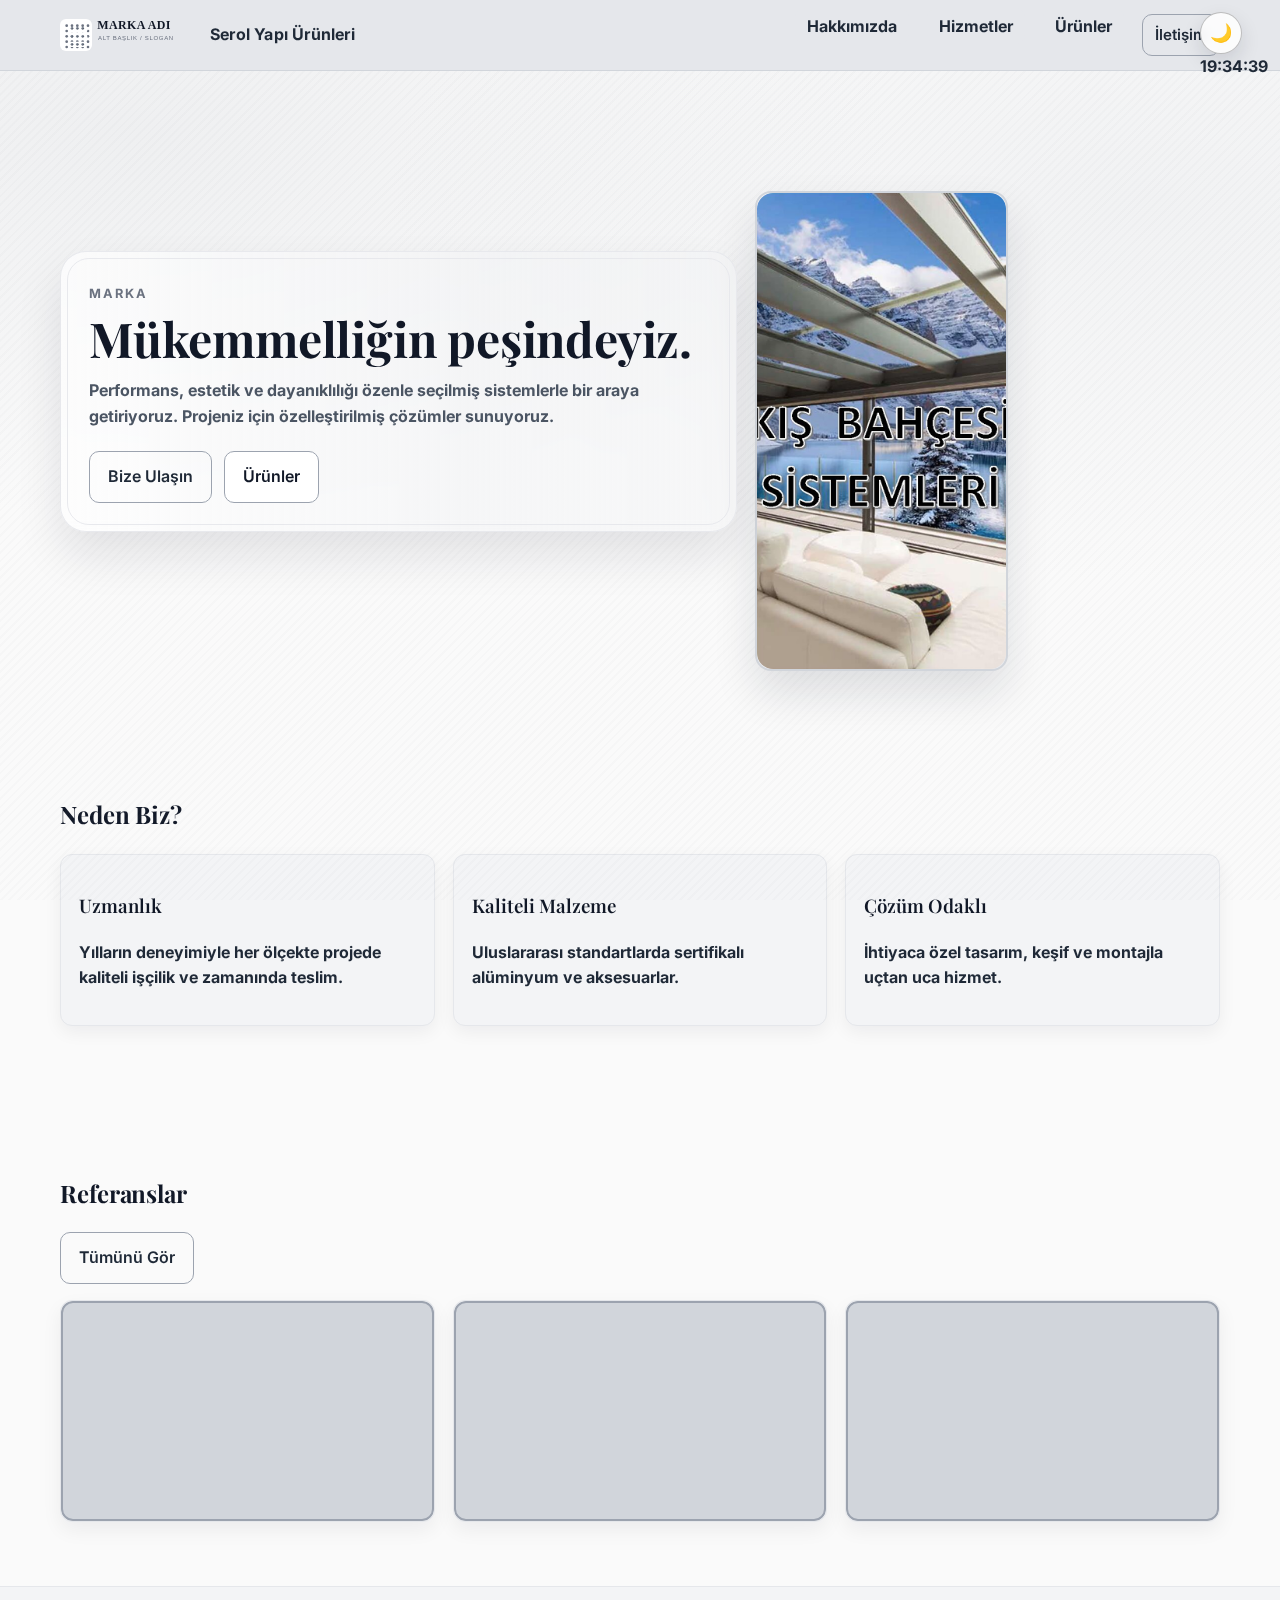
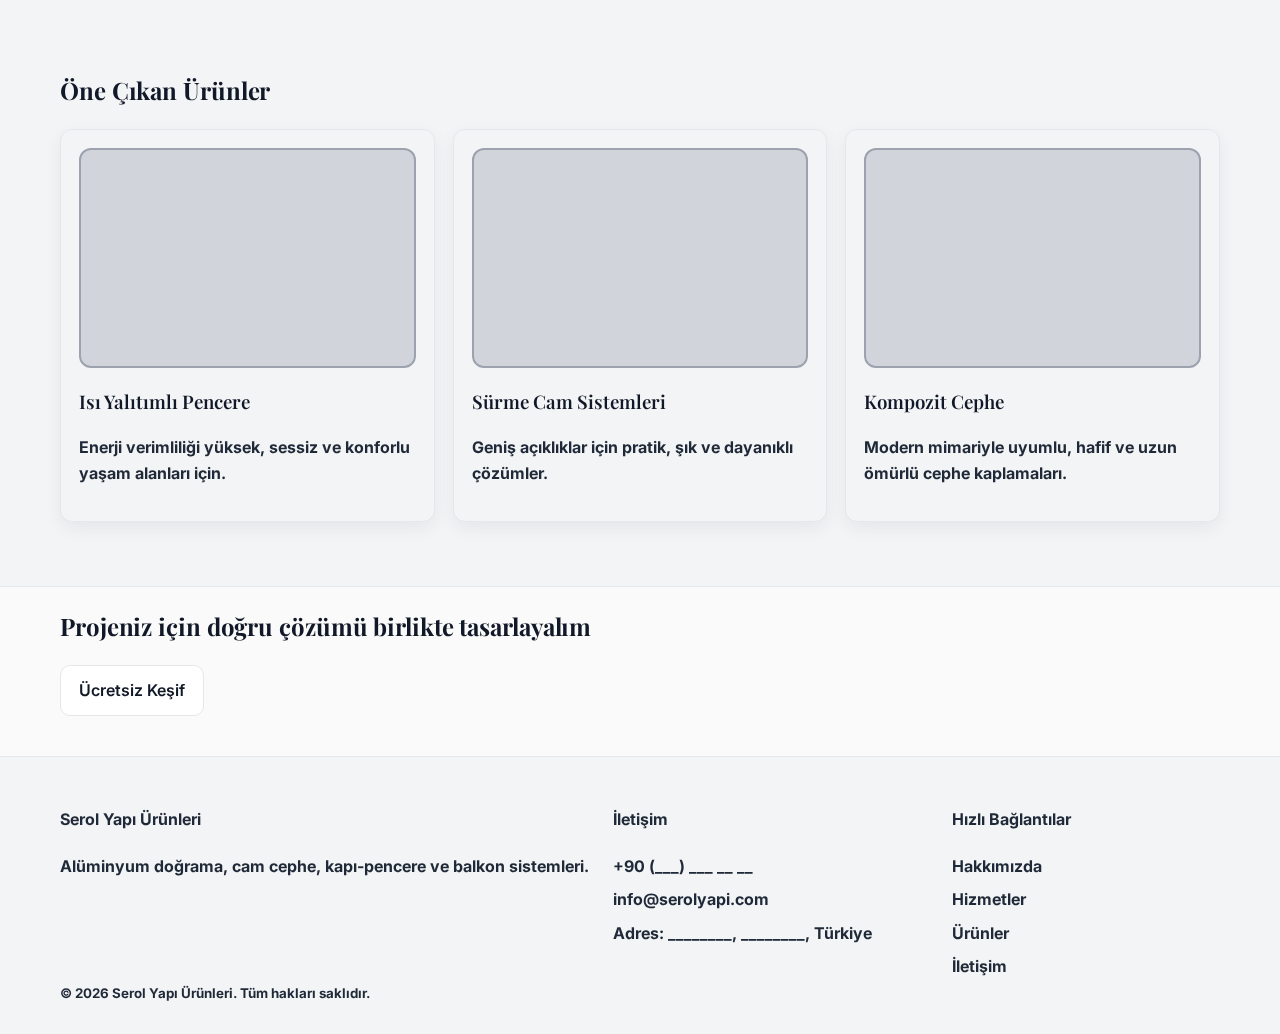
<file: index.html>
<!doctype html>
<html lang="tr">
<head>
  <meta charset="utf-8" />
  <meta name="viewport" content="width=device-width, initial-scale=1" />
  <title>Serol Yapı Ürünleri | Alüminyum Doğrama ve Cephe Sistemleri</title>
  <meta name="description" content="Serol Yapı Ürünleri: Alüminyum doğrama, cam cephe, balkon ve kapı-pencere sistemlerinde profesyonel çözüm ortağınız." />
  <meta name="theme-color" content="#ffffff" />
  <meta property="og:title" content="Serol Yapı Ürünleri" />
  <meta property="og:description" content="Alüminyum doğrama ve cephe sistemlerinde profesyonel çözümler" />
  <meta property="og:type" content="website" />
  <meta property="og:url" content="/" />
  <link rel="icon" href="/favicon.svg" type="image/svg+xml" />
  <link rel="preconnect" href="https://fonts.googleapis.com">
  <link rel="preconnect" href="https://fonts.gstatic.com" crossorigin>
  <link href="https://fonts.googleapis.com/css2?family=Inter:wght@300;400;600;700&family=Playfair+Display:wght@600;700&display=swap" rel="stylesheet">
  <link rel="stylesheet" href="style.css" />
</head>
<body>
  <header class="site-header">
    <div class="container">
      <a href="/" class="logo" aria-label="Serol Yapı Ürünleri Ana Sayfa">
        <img src="/assets/img/logo.svg" alt="Serol Yapı Ürünleri Logosu" width="140" />
        <span>Serol Yapı Ürünleri</span>
      </a>
      <button class="nav-toggle" aria-label="Menüyü Aç/Kapat" aria-expanded="false">☰</button>
      <nav class="main-nav" aria-label="Ana menü">
        <ul>
          <li><a href="hakkimizda.html">Hakkımızda</a></li>
          <li><a href="hizmetler.html">Hizmetler</a></li>
          <li><a href="urunler.html">Ürünler</a></li>
          <li><a href="iletisim.html" class="btn btn-small">İletişim</a></li>
        </ul>
      </nav>
    </div>
  </header>

  <main>
    <section class="hero">
      <div class="container">
        <div class="hero-content">
          <div class="hero-card">
            <span class="eyebrow">MARKA</span>
            <h1>Mükemmelliğin peşindeyiz.</h1>
            <p>Performans, estetik ve dayanıklılığı özenle seçilmiş sistemlerle bir araya getiriyoruz. Projeniz için özelleştirilmiş çözümler sunuyoruz.</p>
            <div class="actions">
              <a class="btn btn-outline" href="/iletisim.html">Bize Ulaşın</a>
              <a class="btn" href="/urunler.html">Ürünler</a>
            </div>
          </div>
        </div>
        <div class="hero-image" aria-hidden="true"></div>
      </div>
    </section>

    <section class="features section">
      <div class="container">
        <h2>Neden Biz?</h2>
        <div class="grid three">
          <article class="card">
            <h3>Uzmanlık</h3>
            <p>Yılların deneyimiyle her ölçekte projede kaliteli işçilik ve zamanında teslim.</p>
          </article>
          <article class="card">
            <h3>Kaliteli Malzeme</h3>
            <p>Uluslararası standartlarda sertifikalı alüminyum ve aksesuarlar.</p>
          </article>
          <article class="card">
            <h3>Çözüm Odaklı</h3>
            <p>İhtiyaca özel tasarım, keşif ve montajla uçtan uca hizmet.</p>
          </article>
        </div>
      </div>
    </section>

    <section class="refs section">
      <div class="container">
        <h2>Referanslar</h2>
        <a class="btn btn-outline" href="#">Tümünü Gör</a>
        <div class="grid">
          <article class="ref-card">
            <div class="ref-media" role="img" aria-label="Referans görseli 1"></div>
          </article>
          <article class="ref-card">
            <div class="ref-media two" role="img" aria-label="Referans görseli 2"></div>
          </article>
          <article class="ref-card">
            <div class="ref-media three" role="img" aria-label="Referans görseli 3"></div>
          </article>
        </div>
      </div>
    </section>

    <section class="products section alt">
      <div class="container">
        <h2>Öne Çıkan Ürünler</h2>
        <div class="grid three">
          <article class="product">
            <div class="product-media" role="img" aria-label="Isı yalıtımlı pencere sistemi görseli"></div>
            <h3>Isı Yalıtımlı Pencere</h3>
            <p>Enerji verimliliği yüksek, sessiz ve konforlu yaşam alanları için.</p>
          </article>
          <article class="product">
            <div class="product-media" role="img" aria-label="Sürme cam balkon sistemi görseli"></div>
            <h3>Sürme Cam Sistemleri</h3>
            <p>Geniş açıklıklar için pratik, şık ve dayanıklı çözümler.</p>
          </article>
          <article class="product">
            <div class="product-media" role="img" aria-label="Kompozit cephe kaplama görseli"></div>
            <h3>Kompozit Cephe</h3>
            <p>Modern mimariyle uyumlu, hafif ve uzun ömürlü cephe kaplamaları.</p>
          </article>
        </div>
      </div>
    </section>

    <section class="cta">
      <div class="container">
        <h2>Projeniz için doğru çözümü birlikte tasarlayalım</h2>
        <a class="btn btn-light" href="/iletisim.html">Ücretsiz Keşif</a>
      </div>
    </section>
  </main>

  <footer class="site-footer">
    <div class="container footer-grid">
      <div>
        <h4>Serol Yapı Ürünleri</h4>
        <p>Alüminyum doğrama, cam cephe, kapı-pencere ve balkon sistemleri.</p>
      </div>
      <div>
        <h4>İletişim</h4>
        <ul class="contact-list">
          <li><a href="tel:+90" aria-label="Telefon">+90 (___) ___ __ __</a></li>
          <li><a href="mailto:info@serolyapi.com" aria-label="E-posta">info@serolyapi.com</a></li>
          <li><span aria-label="Adres">Adres: ________, ________, Türkiye</span></li>
        </ul>
      </div>
      <div>
        <h4>Hızlı Bağlantılar</h4>
        <ul class="footer-links">
          <li><a href="/hakkimizda.html">Hakkımızda</a></li>
          <li><a href="/hizmetler.html">Hizmetler</a></li>
          <li><a href="/urunler.html">Ürünler</a></li>
          <li><a href="/iletisim.html">İletişim</a></li>
        </ul>
      </div>
    </div>
    <div class="container copyright">
      <small>© <span id="year"></span> Serol Yapı Ürünleri. Tüm hakları saklıdır.</small>
    </div>
  </footer>

  <script src="/assets/js/main.js" defer></script>
</body>
</html>
</file>
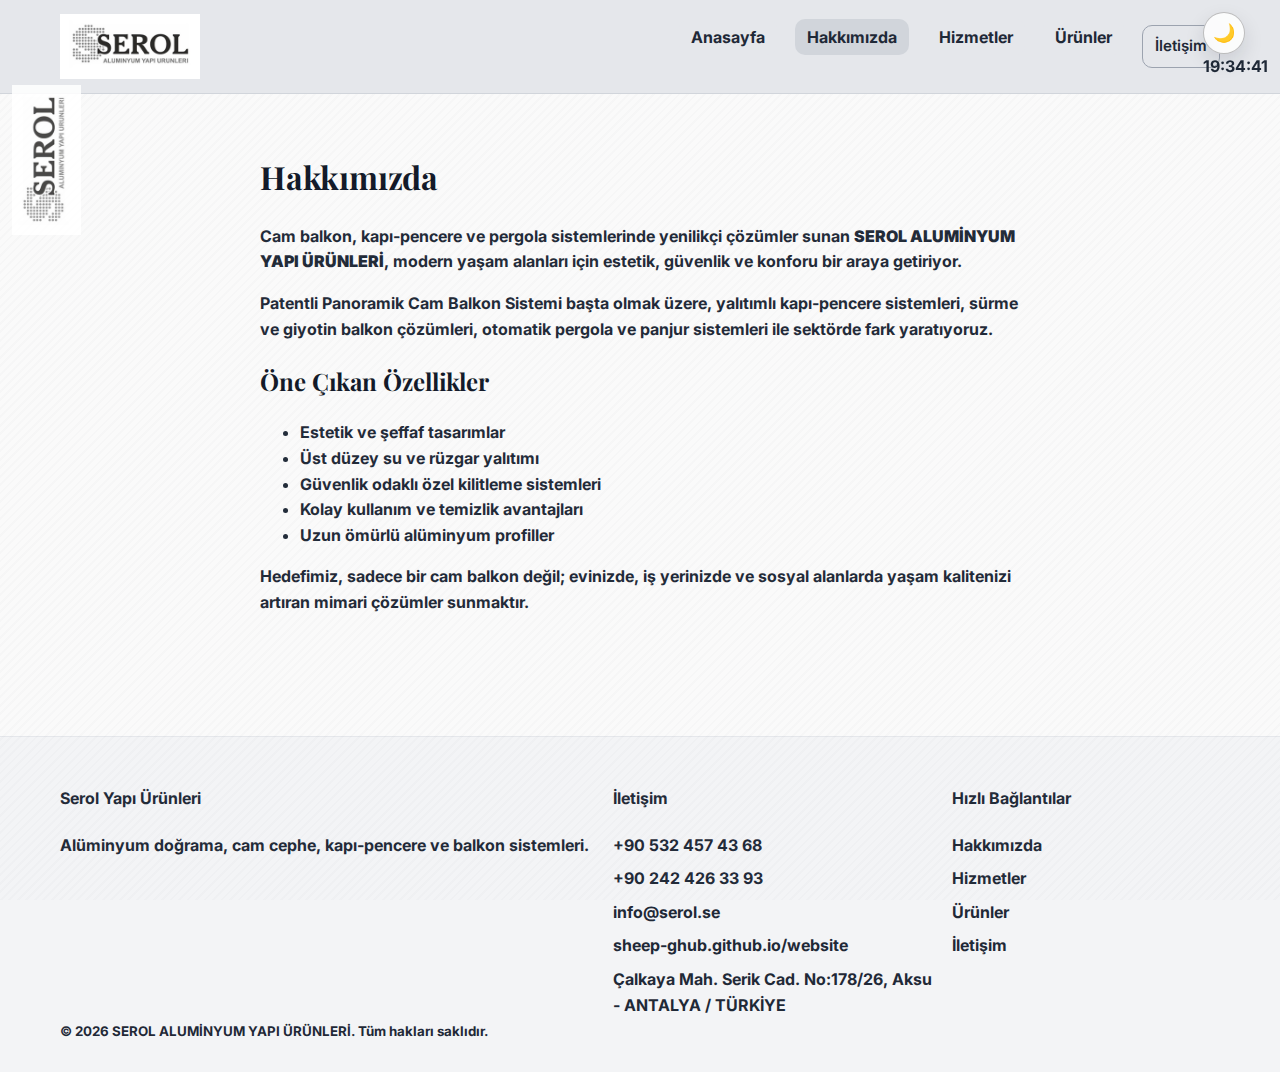
<file: hakkimizda/index.html>
<!doctype html>
<html lang="tr">
<head>
  <meta charset="utf-8" />
  <meta name="viewport" content="width=device-width, initial-scale=1" />
  <title>Hakkımızda | SEROL ALUMİNYUM YAPI ÜRÜNLERİ</title>
  <meta name="description" content="SEROL ALUMİNYUM YAPI ÜRÜNLERİ hakkında: cam balkon, kapı-pencere ve pergola sistemlerinde yenilikçi çözümler." />
  <meta name="theme-color" content="#ffffff" />
  <link rel="icon" href="../favicon.svg" type="image/svg+xml" />
  <link href="https://fonts.googleapis.com/css2?family=Inter:wght@300;400;600;700&family=Playfair+Display:wght@600;700&display=swap" rel="stylesheet">
  <link rel="stylesheet" href="../style.css" />
</head>
<body>
  <div class="side-logo" aria-hidden="true">
    <img src="../serollogo.PNG" alt="" />
  </div>
  <header class="site-header">
    <div class="container">
      <a href="../" class="logo"><img src="../serollogo.PNG" alt="SEROL ALUMİNYUM YAPI ÜRÜNLERİ Logosu" width="140" /></a>
      <button class="nav-toggle" aria-label="Menüyü Aç/Kapat" aria-expanded="false">☰</button>
      <nav class="main-nav" aria-label="Ana menü">
        <ul>
          <li><a href="../">Anasayfa</a></li>
          <li><a class="active" href="./">Hakkımızda</a></li>
          <li><a href="../hizmetler/">Hizmetler</a></li>
          <li><a href="../urunler/">Ürünler</a></li>
          <li><a href="../iletisim/" class="btn btn-small">İletişim</a></li>
        </ul>
      </nav>
    </div>
  </header>

  <main class="page">
    <section class="section">
      <div class="container narrow">
        <h1>Hakkımızda</h1>
        <p>Cam balkon, kapı-pencere ve pergola sistemlerinde yenilikçi çözümler sunan <strong>SEROL ALUMİNYUM YAPI ÜRÜNLERİ</strong>, modern yaşam alanları için estetik, güvenlik ve konforu bir araya getiriyor.</p>
        <p>Patentli Panoramik Cam Balkon Sistemi başta olmak üzere, yalıtımlı kapı-pencere sistemleri, sürme ve giyotin balkon çözümleri, otomatik pergola ve panjur sistemleri ile sektörde fark yaratıyoruz.</p>
        <h2>Öne Çıkan Özellikler</h2>
        <ul>
          <li>Estetik ve şeffaf tasarımlar</li>
          <li>Üst düzey su ve rüzgar yalıtımı</li>
          <li>Güvenlik odaklı özel kilitleme sistemleri</li>
          <li>Kolay kullanım ve temizlik avantajları</li>
          <li>Uzun ömürlü alüminyum profiller</li>
        </ul>
        <p>Hedefimiz, sadece bir cam balkon değil; evinizde, iş yerinizde ve sosyal alanlarda yaşam kalitenizi artıran mimari çözümler sunmaktır.</p>
      </div>
    </section>
  </main>

  <footer class="site-footer">
    <div class="container footer-grid">
      <div>
        <h4>Serol Yapı Ürünleri</h4>
        <p>Alüminyum doğrama, cam cephe, kapı-pencere ve balkon sistemleri.</p>
      </div>
      <div>
        <h4>İletişim</h4>
        <ul class="contact-list">
          <li><a href="tel:+905324574368" aria-label="Telefon 1">+90 532 457 43 68</a></li>
          <li><a href="tel:+902424263393" aria-label="Telefon 2">+90 242 426 33 93</a></li>
          <li><a href="mailto:info@serol.se" aria-label="E-posta">info@serol.se</a></li>
          <li><a href="https://sheep-ghub.github.io/website" target="_blank" rel="noopener">sheep-ghub.github.io/website</a></li>
          <li><a href="https://www.google.com/maps/search/?api=1&query=Çalkaya+Mah.+Serik+Cad.+No:178/26,+Aksu+ANTALYA+TÜRKİYE" target="_blank" rel="noopener noreferrer" aria-label="Adres">Çalkaya Mah. Serik Cad. No:178/26, Aksu - ANTALYA / TÜRKİYE</a></li>
        </ul>
      </div>
      <div>
        <h4>Hızlı Bağlantılar</h4>
        <ul class="footer-links">
          <li><a href="./">Hakkımızda</a></li>
          <li><a href="../hizmetler/">Hizmetler</a></li>
          <li><a href="../urunler/">Ürünler</a></li>
          <li><a href="../iletisim/">İletişim</a></li>
        </ul>
      </div>
    </div>
    <div class="container copyright">
      <small>© <span id="year"></span> SEROL ALUMİNYUM YAPI ÜRÜNLERİ. Tüm hakları saklıdır.</small>
    </div>
  </footer>

  <script src="../assets/js/main.js" defer></script>
</body>
</html>
</file>
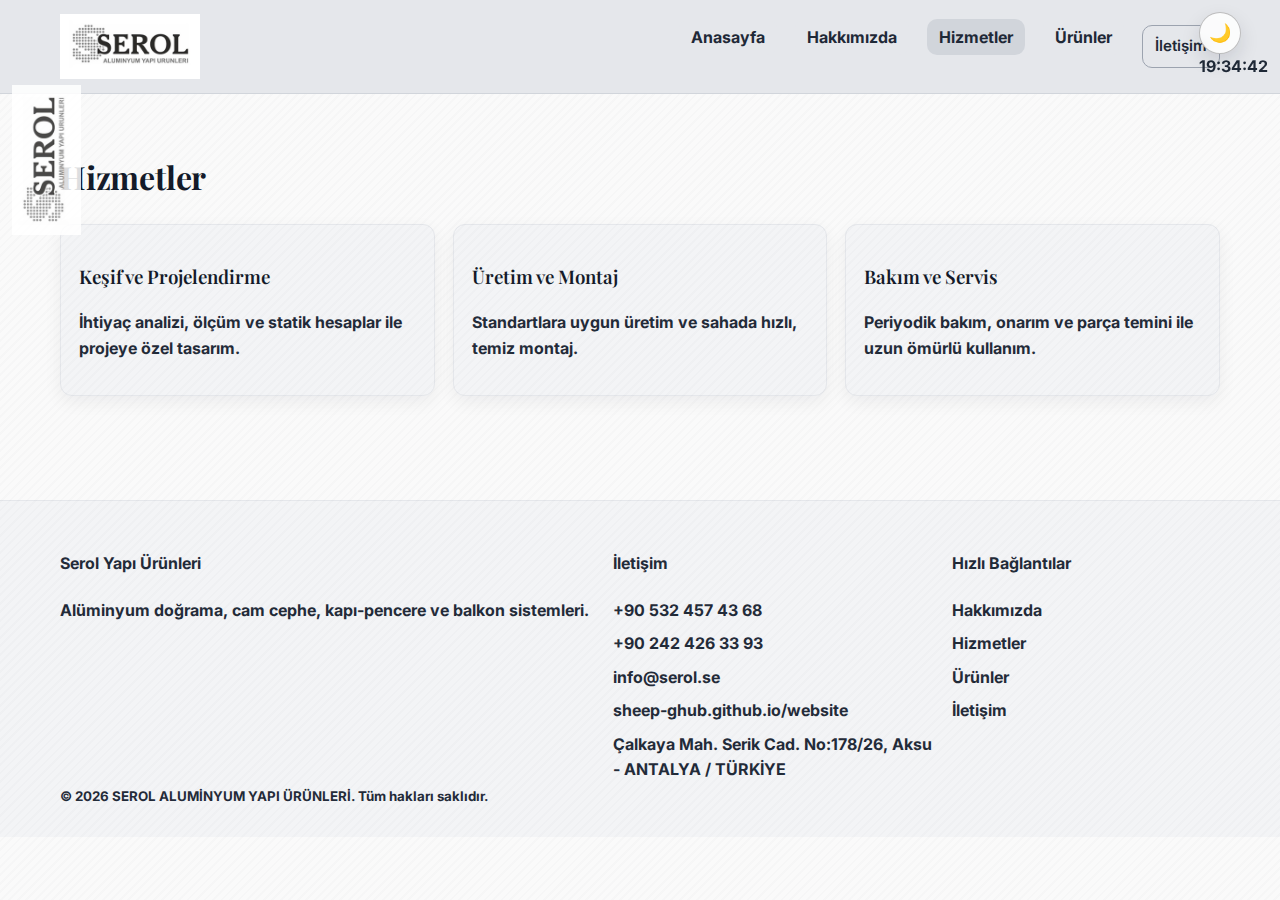
<file: hizmetler/index.html>
<!doctype html>
<html lang="tr">
<head>
  <meta charset="utf-8" />
  <meta name="viewport" content="width=device-width, initial-scale=1" />
  <title>Hizmetler | SEROL ALUMİNYUM YAPI ÜRÜNLERİ</title>
  <meta name="description" content="Montaj, keşif, bakım ve proje yönetimi dahil uçtan uca hizmetler." />
  <meta name="theme-color" content="#ffffff" />
  <link rel="icon" href="../favicon.svg" type="image/svg+xml" />
  <link href="https://fonts.googleapis.com/css2?family=Inter:wght@300;400;600;700&family=Playfair+Display:wght@600;700&display=swap" rel="stylesheet">
  <link rel="stylesheet" href="../style.css" />
</head>
<body>
  <div class="side-logo" aria-hidden="true">
    <img src="../serollogo.PNG" alt="" />
  </div>
  <header class="site-header">
    <div class="container">
      <a href="../" class="logo"><img src="../serollogo.PNG" alt="SEROL ALUMİNYUM YAPI ÜRÜNLERİ Logosu" width="140" /></a>
      <button class="nav-toggle" aria-label="Menüyü Aç/Kapat" aria-expanded="false">☰</button>
      <nav class="main-nav" aria-label="Ana menü">
        <ul>
          <li><a href="../">Anasayfa</a></li>
          <li><a href="../hakkimizda/">Hakkımızda</a></li>
          <li><a class="active" href="./">Hizmetler</a></li>
          <li><a href="../urunler/">Ürünler</a></li>
          <li><a href="../iletisim/" class="btn btn-small">İletişim</a></li>
        </ul>
      </nav>
    </div>
  </header>

  <main class="page">
    <section class="section">
      <div class="container">
        <h1>Hizmetler</h1>
        <div class="grid three">
          <article class="card">
            <h3>Keşif ve Projelendirme</h3>
            <p>İhtiyaç analizi, ölçüm ve statik hesaplar ile projeye özel tasarım.</p>
          </article>
          <article class="card">
            <h3>Üretim ve Montaj</h3>
            <p>Standartlara uygun üretim ve sahada hızlı, temiz montaj.</p>
          </article>
          <article class="card">
            <h3>Bakım ve Servis</h3>
            <p>Periyodik bakım, onarım ve parça temini ile uzun ömürlü kullanım.</p>
          </article>
        </div>
      </div>
    </section>
  </main>

  <footer class="site-footer">
    <div class="container footer-grid">
      <div>
        <h4>Serol Yapı Ürünleri</h4>
        <p>Alüminyum doğrama, cam cephe, kapı-pencere ve balkon sistemleri.</p>
      </div>
      <div>
        <h4>İletişim</h4>
        <ul class="contact-list">
          <li><a href="tel:+905324574368" aria-label="Telefon 1">+90 532 457 43 68</a></li>
          <li><a href="tel:+902424263393" aria-label="Telefon 2">+90 242 426 33 93</a></li>
          <li><a href="mailto:info@serol.se" aria-label="E-posta">info@serol.se</a></li>
          <li><a href="https://sheep-ghub.github.io/website" target="_blank" rel="noopener">sheep-ghub.github.io/website</a></li>
          <li><a href="https://www.google.com/maps/search/?api=1&query=Çalkaya+Mah.+Serik+Cad.+No:178/26,+Aksu+ANTALYA+TÜRKİYE" target="_blank" rel="noopener noreferrer" aria-label="Adres">Çalkaya Mah. Serik Cad. No:178/26, Aksu - ANTALYA / TÜRKİYE</a></li>
        </ul>
      </div>
      <div>
        <h4>Hızlı Bağlantılar</h4>
        <ul class="footer-links">
          <li><a href="../hakkimizda/">Hakkımızda</a></li>
          <li><a href="./">Hizmetler</a></li>
          <li><a href="../urunler/">Ürünler</a></li>
          <li><a href="../iletisim/">İletişim</a></li>
        </ul>
      </div>
    </div>
    <div class="container copyright">
      <small>© <span id="year"></span> SEROL ALUMİNYUM YAPI ÜRÜNLERİ. Tüm hakları saklıdır.</small>
    </div>
  </footer>

  <script src="../assets/js/main.js" defer></script>
</body>
</html>
</file>
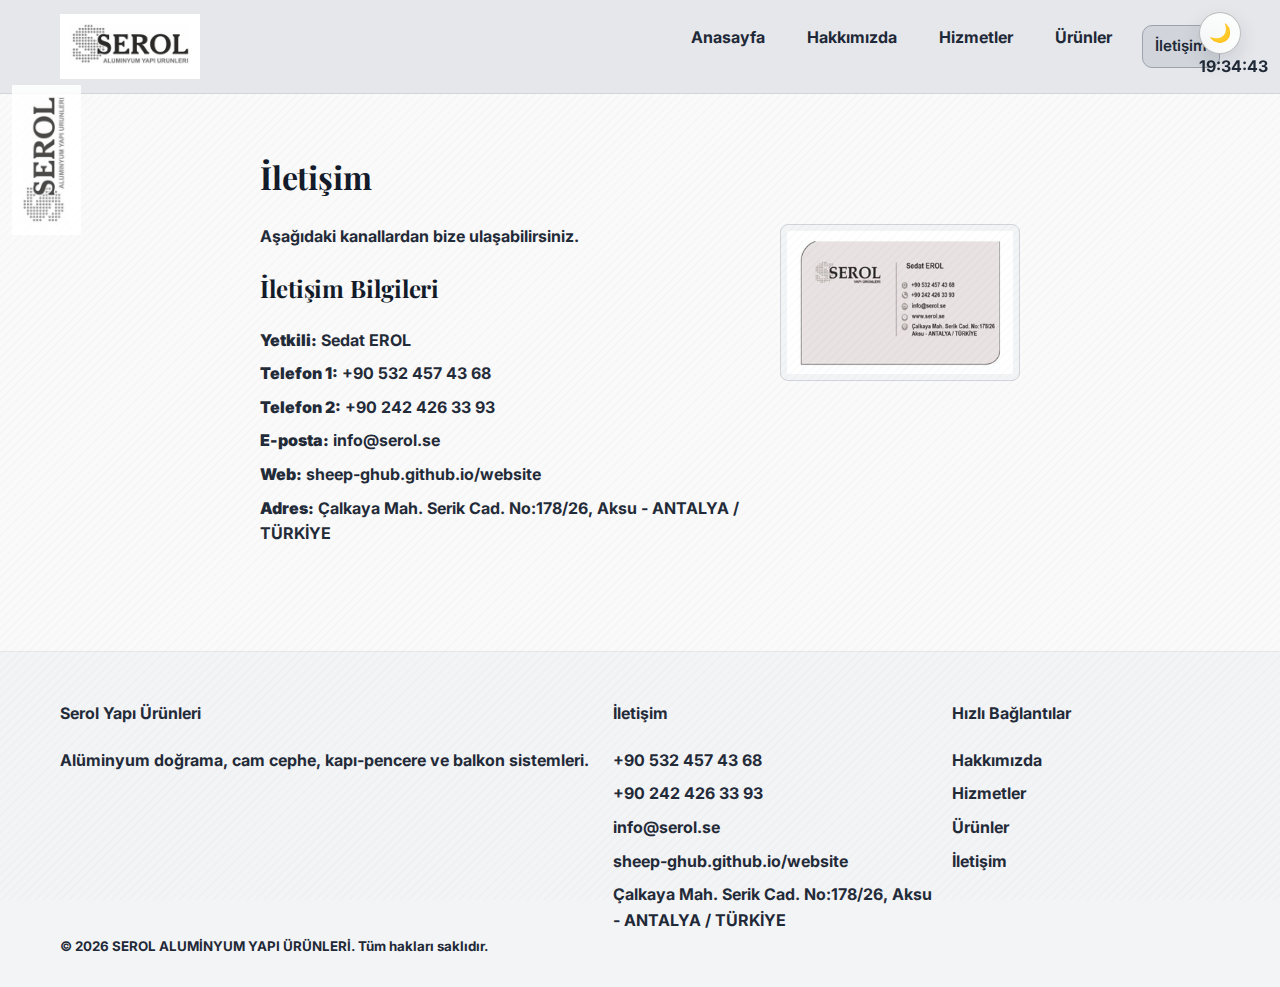
<file: iletisim/index.html>
<!doctype html>
<html lang="tr">
<head>
  <meta charset="utf-8" />
  <meta name="viewport" content="width=device-width, initial-scale=1" />
  <title>İletişim | SEROL ALUMİNYUM YAPI ÜRÜNLERİ</title>
  <meta name="description" content="Keşif ve teklif için bizimle iletişime geçin." />
  <meta name="theme-color" content="#ffffff" />
  <link rel="icon" href="../favicon.svg" type="image/svg+xml" />
  <link href="https://fonts.googleapis.com/css2?family=Inter:wght@300;400;600;700&family=Playfair+Display:wght@600;700&display=swap" rel="stylesheet">
  <link rel="stylesheet" href="../style.css" />
</head>
<body>
  <div class="side-logo" aria-hidden="true">
    <img src="../serollogo.PNG" alt="" />
  </div>
  <header class="site-header">
    <div class="container">
      <a href="../" class="logo"><img src="../serollogo.PNG" alt="SEROL ALUMİNYUM YAPI ÜRÜNLERİ Logosu" width="140" /></a>
      <button class="nav-toggle" aria-label="Menüyü Aç/Kapat" aria-expanded="false">☰</button>
      <nav class="main-nav" aria-label="Ana menü">
        <ul>
          <li><a href="../">Anasayfa</a></li>
          <li><a href="../hakkimizda/">Hakkımızda</a></li>
          <li><a href="../hizmetler/">Hizmetler</a></li>
          <li><a href="../urunler/">Ürünler</a></li>
          <li><a class="active btn btn-small" href="./">İletişim</a></li>
        </ul>
      </nav>
    </div>
  </header>

  <main class="page">
    <section class="section">
      <div class="container narrow">
        <h1>İletişim</h1>
        <img src="../serolkartlık.PNG" alt="İletişim Kartı" class="contact-aside" />
        <p>Aşağıdaki kanallardan bize ulaşabilirsiniz.</p>

        <div class="contact-details">
          <h2>İletişim Bilgileri</h2>
          <ul class="contact-list">
            <li><strong>Yetkili:</strong> Sedat EROL</li>
            <li><strong>Telefon 1:</strong> <a href="tel:+905324574368">+90 532 457 43 68</a></li>
            <li><strong>Telefon 2:</strong> <a href="tel:+902424263393">+90 242 426 33 93</a></li>
            <li><strong>E-posta:</strong> <a href="mailto:info@serol.se">info@serol.se</a></li>
            <li><strong>Web:</strong> <a href="https://sheep-ghub.github.io/website" target="_blank" rel="noopener">sheep-ghub.github.io/website</a></li>
            <li><strong>Adres:</strong> <a href="https://www.google.com/maps/search/?api=1&query=Çalkaya+Mah.+Serik+Cad.+No:178/26,+Aksu+ANTALYA+TÜRKİYE" target="_blank" rel="noopener noreferrer" aria-label="Adres">Çalkaya Mah. Serik Cad. No:178/26, Aksu - ANTALYA / TÜRKİYE</a></li>
          </ul>
        </div>
      </div>
    </section>
  </main>

  <footer class="site-footer">
    <div class="container footer-grid">
      <div>
        <h4>Serol Yapı Ürünleri</h4>
        <p>Alüminyum doğrama, cam cephe, kapı-pencere ve balkon sistemleri.</p>
      </div>
      <div>
        <h4>İletişim</h4>
        <ul class="contact-list">
          <li><a href="tel:+905324574368" aria-label="Telefon 1">+90 532 457 43 68</a></li>
          <li><a href="tel:+902424263393" aria-label="Telefon 2">+90 242 426 33 93</a></li>
          <li><a href="mailto:info@serol.se" aria-label="E-posta">info@serol.se</a></li>
          <li><a href="https://sheep-ghub.github.io/website" target="_blank" rel="noopener">sheep-ghub.github.io/website</a></li>
          <li><a href="https://www.google.com/maps/search/?api=1&query=Çalkaya+Mah.+Serik+Cad.+No:178/26,+Aksu+ANTALYA+TÜRKİYE" target="_blank" rel="noopener noreferrer" aria-label="Adres">Çalkaya Mah. Serik Cad. No:178/26, Aksu - ANTALYA / TÜRKİYE</a></li>
        </ul>
      </div>
      <div>
        <h4>Hızlı Bağlantılar</h4>
        <ul class="footer-links">
          <li><a href="../hakkimizda/">Hakkımızda</a></li>
          <li><a href="../hizmetler/">Hizmetler</a></li>
          <li><a href="../urunler/">Ürünler</a></li>
          <li><a href="./">İletişim</a></li>
        </ul>
      </div>
    </div>
    <div class="container copyright">
      <small>© <span id="year"></span> SEROL ALUMİNYUM YAPI ÜRÜNLERİ. Tüm hakları saklıdır.</small>
    </div>
  </footer>

  <script src="../assets/js/main.js" defer></script>
</body>
</html>
</file>
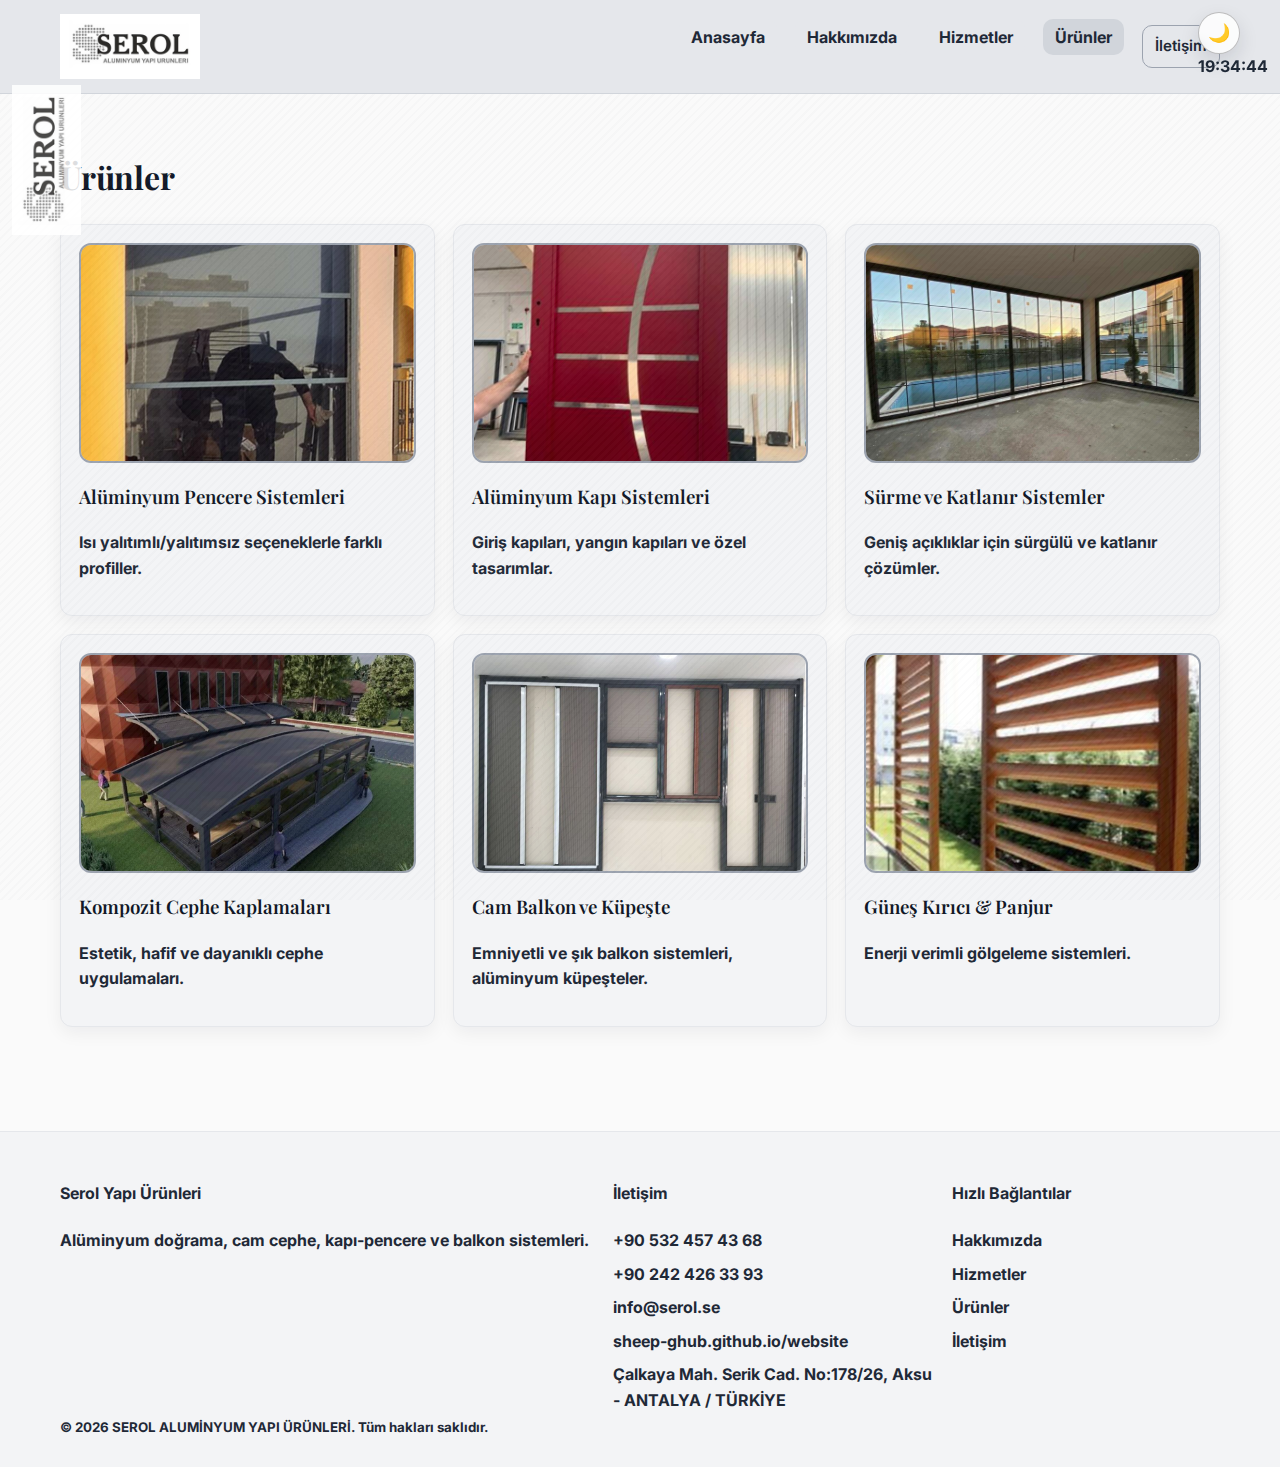
<file: urunler/index.html>
<!doctype html>
<html lang="tr">
<head>
  <meta charset="utf-8" />
  <meta name="viewport" content="width=device-width, initial-scale=1" />
  <title>Ürünler | SEROL ALUMİNYUM YAPI ÜRÜNLERİ</title>
  <meta name="description" content="Alüminyum doğrama ürün gamı: pencere, kapı, sürme, kompozit cephe, küpeşte ve daha fazlası." />
  <meta name="theme-color" content="#ffffff" />
  <link rel="icon" href="../favicon.svg" type="image/svg+xml" />
  <link href="https://fonts.googleapis.com/css2?family=Inter:wght@300;400;600;700&family=Playfair+Display:wght@600;700&display=swap" rel="stylesheet">
  <link rel="stylesheet" href="../style.css" />
</head>
<body>
  <div class="side-logo" aria-hidden="true">
    <img src="../serollogo.PNG" alt="" />
  </div>
  <header class="site-header">
    <div class="container">
      <a href="../" class="logo"><img src="../serollogo.PNG" alt="SEROL ALUMİNYUM YAPI ÜRÜNLERİ Logosu" width="140" /></a>
      <button class="nav-toggle" aria-label="Menüyü Aç/Kapat" aria-expanded="false">☰</button>
      <nav class="main-nav" aria-label="Ana menü">
        <ul>
          <li><a href="../">Anasayfa</a></li>
          <li><a href="../hakkimizda/">Hakkımızda</a></li>
          <li><a href="../hizmetler/">Hizmetler</a></li>
          <li><a class="active" href="./">Ürünler</a></li>
          <li><a href="../iletisim/" class="btn btn-small">İletişim</a></li>
        </ul>
      </nav>
    </div>
  </header>

  <main class="page">
    <section class="section">
      <div class="container">
        <h1>Ürünler</h1>
        <div class="grid three">
          <article class="product" data-product="pencere">
            <img class="product-media" src="../assets/img/p-aps.PNG" alt="Alüminyum Pencere Sistemleri" />
            <h3>Alüminyum Pencere Sistemleri</h3>
            <p>Isı yalıtımlı/yalıtımsız seçeneklerle farklı profiller.</p>
          </article>
          <article class="product" data-product="kapi">
            <img class="product-media" src="../assets/img/p-aks.PNG" alt="Alüminyum Kapı Sistemleri" />
            <h3>Alüminyum Kapı Sistemleri</h3>
            <p>Giriş kapıları, yangın kapıları ve özel tasarımlar.</p>
          </article>
          <article class="product" data-product="surme">
            <img class="product-media" src="../assets/img/p-sks.PNG" alt="Sürme ve Katlanır Sistemler" />
            <h3>Sürme ve Katlanır Sistemler</h3>
            <p>Geniş açıklıklar için sürgülü ve katlanır çözümler.</p>
          </article>
          <article class="product" data-product="kompozit">
            <img class="product-media" src="../assets/img/p-kck.PNG" alt="Kompozit Cephe Kaplamaları" />
            <h3>Kompozit Cephe Kaplamaları</h3>
            <p>Estetik, hafif ve dayanıklı cephe uygulamaları.</p>
          </article>
          <article class="product" data-product="cambalkon">
            <img class="product-media" src="../assets/img/p-cbk.PNG" alt="Cam Balkon ve Küpeşte" />
            <h3>Cam Balkon ve Küpeşte</h3>
            <p>Emniyetli ve şık balkon sistemleri, alüminyum küpeşteler.</p>
          </article>
          <article class="product" data-product="panjur">
            <img class="product-media" src="../assets/img/p-gkp.PNG" alt="Güneş Kırıcı ve Panjur" />
            <h3>Güneş Kırıcı & Panjur</h3>
            <p>Enerji verimli gölgeleme sistemleri.</p>
          </article>
        </div>
      </div>
    </section>
  </main>

  <footer class="site-footer">
    <div class="container footer-grid">
      <div>
        <h4>Serol Yapı Ürünleri</h4>
        <p>Alüminyum doğrama, cam cephe, kapı-pencere ve balkon sistemleri.</p>
      </div>
      <div>
        <h4>İletişim</h4>
        <ul class="contact-list">
          <li><a href="tel:+905324574368" aria-label="Telefon 1">+90 532 457 43 68</a></li>
          <li><a href="tel:+902424263393" aria-label="Telefon 2">+90 242 426 33 93</a></li>
          <li><a href="mailto:info@serol.se" aria-label="E-posta">info@serol.se</a></li>
          <li><a href="https://sheep-ghub.github.io/website" target="_blank" rel="noopener">sheep-ghub.github.io/website</a></li>
          <li><a href="https://www.google.com/maps/search/?api=1&query=Çalkaya+Mah.+Serik+Cad.+No:178/26,+Aksu+ANTALYA+TÜRKİYE" target="_blank" rel="noopener noreferrer" aria-label="Adres">Çalkaya Mah. Serik Cad. No:178/26, Aksu - ANTALYA / TÜRKİYE</a></li>
        </ul>
      </div>
      <div>
        <h4>Hızlı Bağlantılar</h4>
        <ul class="footer-links">
          <li><a href="../hakkimizda/">Hakkımızda</a></li>
          <li><a href="../hizmetler/">Hizmetler</a></li>
          <li><a href="./">Ürünler</a></li>
          <li><a href="../iletisim/">İletişim</a></li>
        </ul>
      </div>
    </div>
    <div class="container copyright">
      <small>© <span id="year"></span> SEROL ALUMİNYUM YAPI ÜRÜNLERİ. Tüm hakları saklıdır.</small>
    </div>
  </footer>

  <script src="../assets/js/main.js" defer></script>
</body>
</html>
</file>
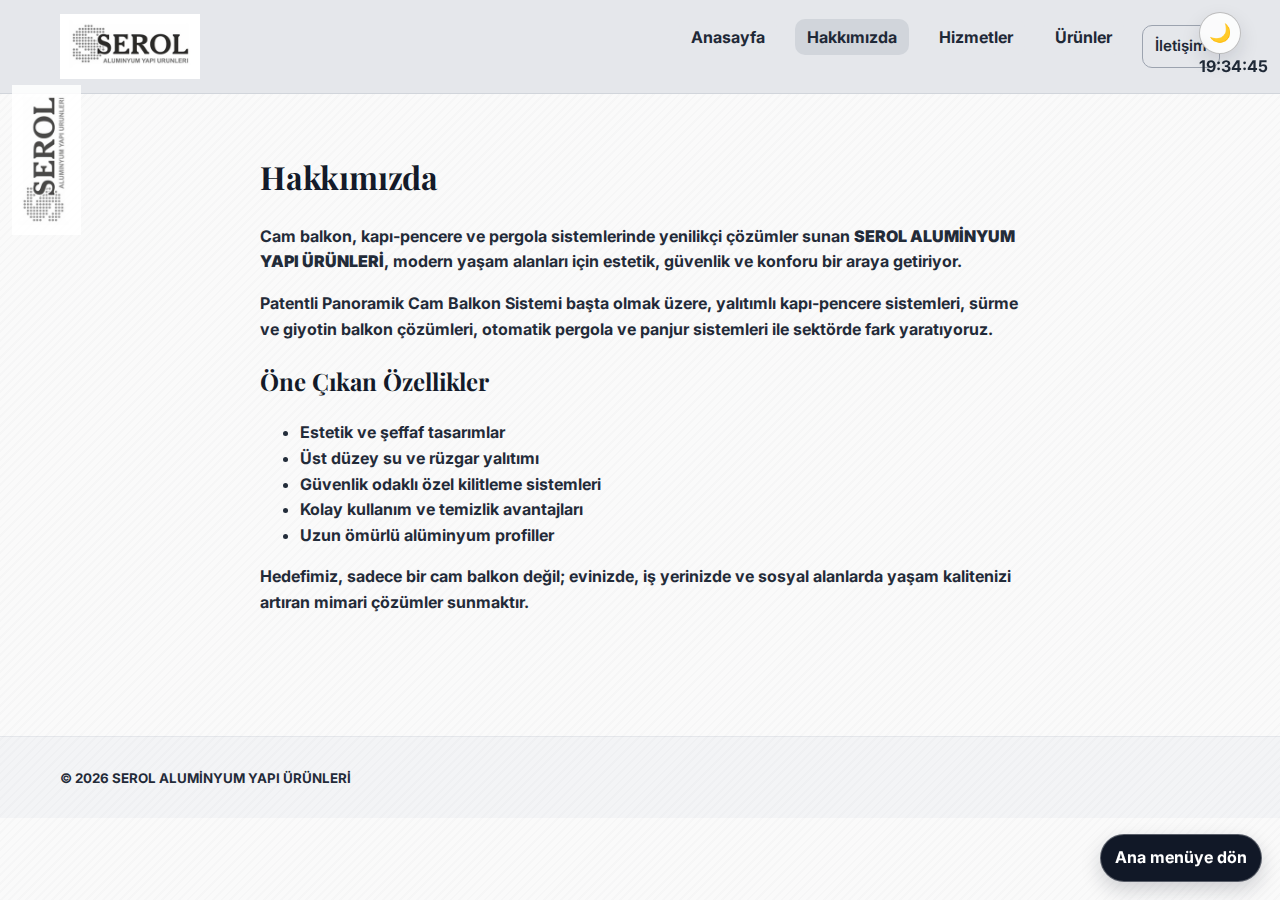
<file: hakkimizda.html>
<!doctype html>
<html lang="tr">
<head>
  <meta charset="utf-8" />
  <meta name="viewport" content="width=device-width, initial-scale=1" />
  <title>Hakkımızda | SEROL ALUMİNYUM YAPI ÜRÜNLERİ</title>
  <meta name="description" content="SEROL ALUMİNYUM YAPI ÜRÜNLERİ hakkında: cam balkon, kapı-pencere ve pergola sistemlerinde yenilikçi çözümler." />
  <meta name="theme-color" content="#ffffff" />
  <link rel="icon" href="favicon.svg" type="image/svg+xml" />
  <link href="https://fonts.googleapis.com/css2?family=Inter:wght@300;400;600;700&family=Playfair+Display:wght@600;700&display=swap" rel="stylesheet">
  <link rel="stylesheet" href="style.css" />
</head>
<body>
  <div class="side-logo" aria-hidden="true">
    <img src="serollogo.PNG" alt="" />
  </div>
  <header class="site-header">
    <div class="container">
      <a href="/" class="logo"><img src="serollogo.PNG" alt="SEROL ALUMİNYUM YAPI ÜRÜNLERİ Logosu" width="140" /></a>
      <button class="nav-toggle" aria-label="Menüyü Aç/Kapat" aria-expanded="false">☰</button>
      <nav class="main-nav" aria-label="Ana menü">
        <ul>
          <li><a href="index.html">Anasayfa</a></li>
          <li><a class="active" href="hakkimizda.html">Hakkımızda</a></li>
          <li><a href="hizmetler.html">Hizmetler</a></li>
          <li><a href="urunler.html">Ürünler</a></li>
          <li><a href="iletisim.html" class="btn btn-small">İletişim</a></li>
        </ul>
      </nav>
    </div>
  </header>

  <main class="page">
    <section class="section">
      <div class="container narrow">
        <h1>Hakkımızda</h1>
        <p>Cam balkon, kapı-pencere ve pergola sistemlerinde yenilikçi çözümler sunan <strong>SEROL ALUMİNYUM YAPI ÜRÜNLERİ</strong>, modern yaşam alanları için estetik, güvenlik ve konforu bir araya getiriyor.</p>
        <p>Patentli Panoramik Cam Balkon Sistemi başta olmak üzere, yalıtımlı kapı-pencere sistemleri, sürme ve giyotin balkon çözümleri, otomatik pergola ve panjur sistemleri ile sektörde fark yaratıyoruz.</p>
        <h2>Öne Çıkan Özellikler</h2>
        <ul>
          <li>Estetik ve şeffaf tasarımlar</li>
          <li>Üst düzey su ve rüzgar yalıtımı</li>
          <li>Güvenlik odaklı özel kilitleme sistemleri</li>
          <li>Kolay kullanım ve temizlik avantajları</li>
          <li>Uzun ömürlü alüminyum profiller</li>
        </ul>
        <p>Hedefimiz, sadece bir cam balkon değil; evinizde, iş yerinizde ve sosyal alanlarda yaşam kalitenizi artıran mimari çözümler sunmaktır.</p>
      </div>
    </section>
  </main>

  <footer class="site-footer">
    <div class="container copyright">
      <small>© <span id="year"></span> SEROL ALUMİNYUM YAPI ÜRÜNLERİ</small>
    </div>
  </footer>

  <script src="assets/js/main.js" defer></script>
</body>
</html>
</file>
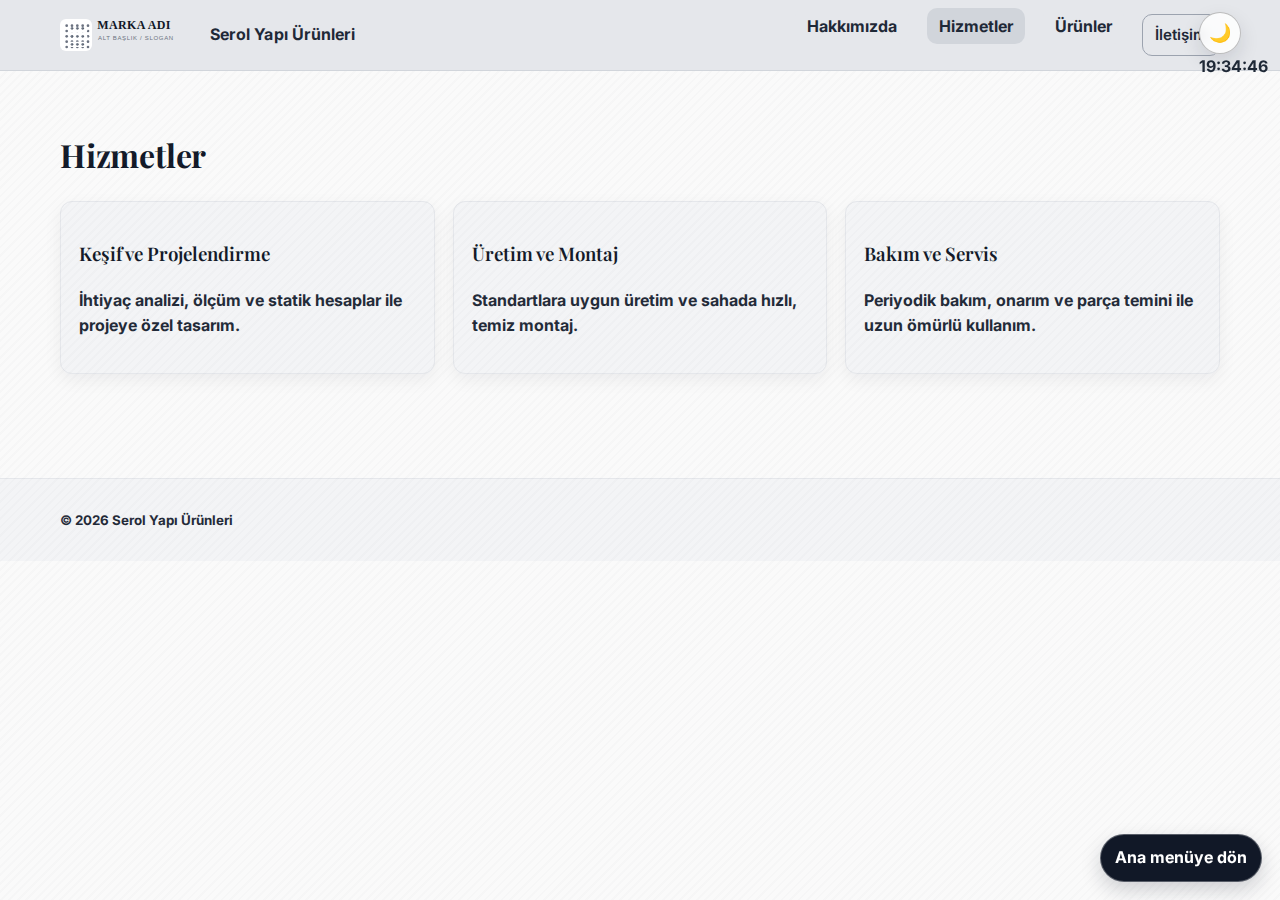
<file: hizmetler.html>
<!doctype html>
<html lang="tr">
<head>
  <meta charset="utf-8" />
  <meta name="viewport" content="width=device-width, initial-scale=1" />
  <title>Hizmetler | Serol Yapı Ürünleri</title>
  <meta name="description" content="Montaj, keşif, bakım ve proje yönetimi dahil uçtan uca hizmetler." />
  <meta name="theme-color" content="#ffffff" />
  <link rel="icon" href="favicon.svg" type="image/svg+xml" />
  <link href="https://fonts.googleapis.com/css2?family=Inter:wght@300;400;600;700&family=Playfair+Display:wght@600;700&display=swap" rel="stylesheet">
  <link rel="stylesheet" href="style.css" />
</head>
<body>
  <header class="site-header">
    <div class="container">
      <a href="/" class="logo"><img src="assets/img/logo.svg" alt="Logo" width="140" /><span>Serol Yapı Ürünleri</span></a>
      <button class="nav-toggle" aria-label="Menüyü Aç/Kapat" aria-expanded="false">☰</button>
      <nav class="main-nav" aria-label="Ana menü">
        <ul>
          <li><a href="hakkimizda.html">Hakkımızda</a></li>
          <li><a class="active" href="hizmetler.html">Hizmetler</a></li>
          <li><a href="urunler.html">Ürünler</a></li>
          <li><a href="iletisim.html" class="btn btn-small">İletişim</a></li>
        </ul>
      </nav>
    </div>
  </header>

  <main class="page">
    <section class="section">
      <div class="container">
        <h1>Hizmetler</h1>
        <div class="grid three">
          <article class="card">
            <h3>Keşif ve Projelendirme</h3>
            <p>İhtiyaç analizi, ölçüm ve statik hesaplar ile projeye özel tasarım.</p>
          </article>
          <article class="card">
            <h3>Üretim ve Montaj</h3>
            <p>Standartlara uygun üretim ve sahada hızlı, temiz montaj.</p>
          </article>
          <article class="card">
            <h3>Bakım ve Servis</h3>
            <p>Periyodik bakım, onarım ve parça temini ile uzun ömürlü kullanım.</p>
          </article>
        </div>
      </div>
    </section>
  </main>

  <footer class="site-footer">
    <div class="container copyright">
      <small>© <span id="year"></span> Serol Yapı Ürünleri</small>
    </div>
  </footer>

  <script src="/assets/js/main.js" defer></script>
</body>
</html>
</file>
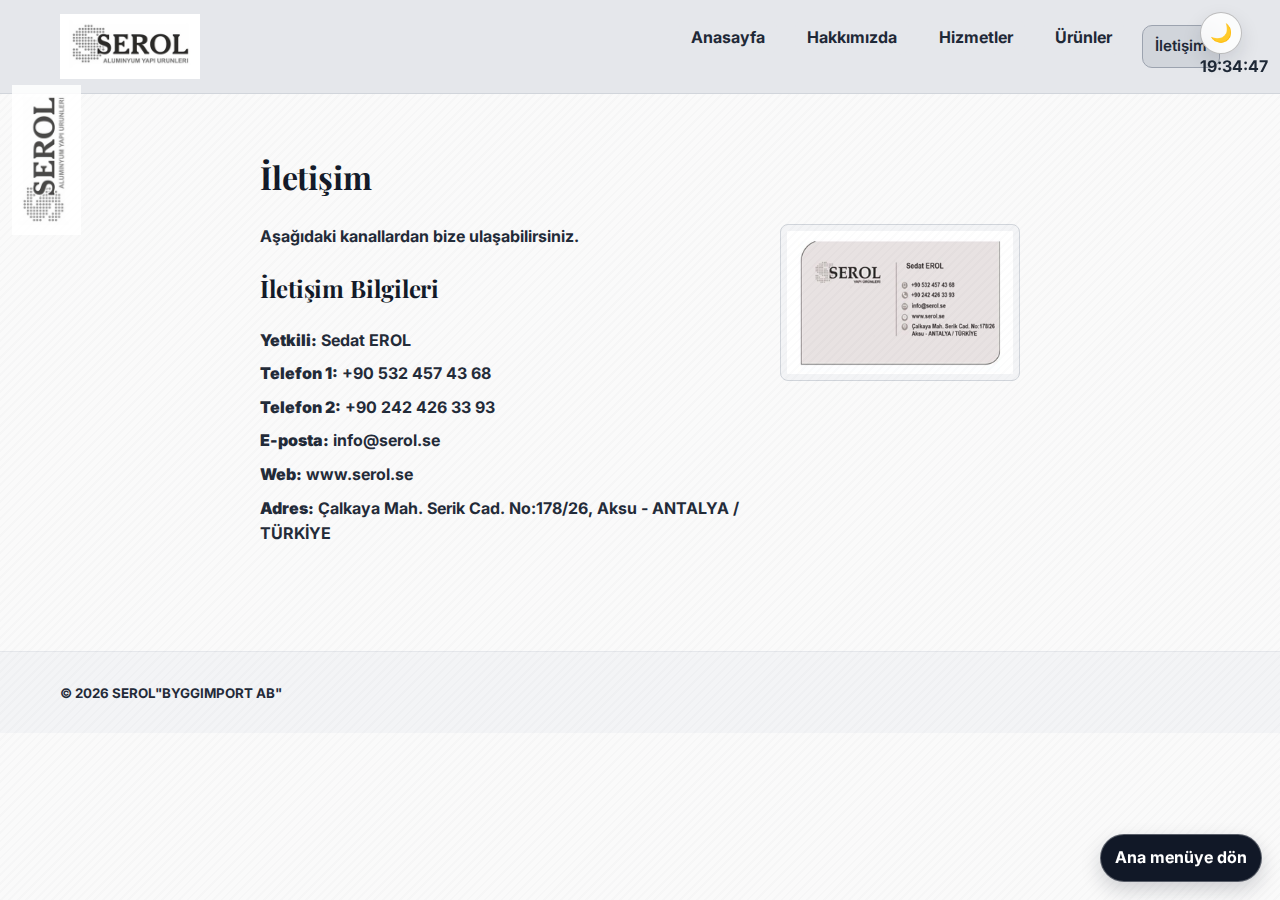
<file: iletisim.html>
<!doctype html>
<html lang="tr">
<head>
  <meta charset="utf-8" />
  <meta name="viewport" content="width=device-width, initial-scale=1" />
  <title>İletişim | SEROL&quot;BYGGIMPORT AB&quot;</title>
  <meta name="description" content="Keşif ve teklif için bizimle iletişime geçin." />
  <meta name="theme-color" content="#ffffff" />
  <link rel="icon" href="favicon.svg" type="image/svg+xml" />
  <link href="https://fonts.googleapis.com/css2?family=Inter:wght@300;400;600;700&family=Playfair+Display:wght@600;700&display=swap" rel="stylesheet">
  <link rel="stylesheet" href="style.css" />
</head>
<body>
  <div class="side-logo" aria-hidden="true">
    <img src="serollogo.PNG" alt="" />
  </div>
  <header class="site-header">
    <div class="container">
      <a href="/" class="logo"><img src="serollogo.PNG" alt="SEROL BYGGIMPORT AB Logosu" width="140" /></a>
      <button class="nav-toggle" aria-label="Menüyü Aç/Kapat" aria-expanded="false">☰</button>
      <nav class="main-nav" aria-label="Ana menü">
        <ul>
          <li><a href="index.html">Anasayfa</a></li>
          <li><a href="hakkimizda.html">Hakkımızda</a></li>
          <li><a href="hizmetler.html">Hizmetler</a></li>
          <li><a href="urunler.html">Ürünler</a></li>
          <li><a class="active btn btn-small" href="iletisim.html">İletişim</a></li>
        </ul>
      </nav>
    </div>
  </header>

  <main class="page">
    <section class="section">
      <div class="container narrow">
        <h1>İletişim</h1>
        <img src="serolkartlık.PNG" alt="İletişim Kartı" class="contact-aside" />
        <p>Aşağıdaki kanallardan bize ulaşabilirsiniz.</p>

        <div class="contact-details">
          <h2>İletişim Bilgileri</h2>
          <ul class="contact-list">
            <li><strong>Yetkili:</strong> Sedat EROL</li>
            <li><strong>Telefon 1:</strong> <a href="tel:+905324574368">+90 532 457 43 68</a></li>
            <li><strong>Telefon 2:</strong> <a href="tel:+902424263393">+90 242 426 33 93</a></li>
            <li><strong>E-posta:</strong> <a href="mailto:info@serol.se">info@serol.se</a></li>
            <li><strong>Web:</strong> <a href="https://www.serol.se" target="_blank" rel="noopener">www.serol.se</a></li>
            <li><strong>Adres:</strong> Çalkaya Mah. Serik Cad. No:178/26, Aksu - ANTALYA / TÜRKİYE</li>
          </ul>
        </div>
      </div>
    </section>
  </main>

  <footer class="site-footer">
    <div class="container copyright">
      <small>© <span id="year"></span> SEROL&quot;BYGGIMPORT AB&quot;</small>
    </div>
  </footer>

  <script src="assets/js/main.js" defer></script>
</body>
</html>
</file>
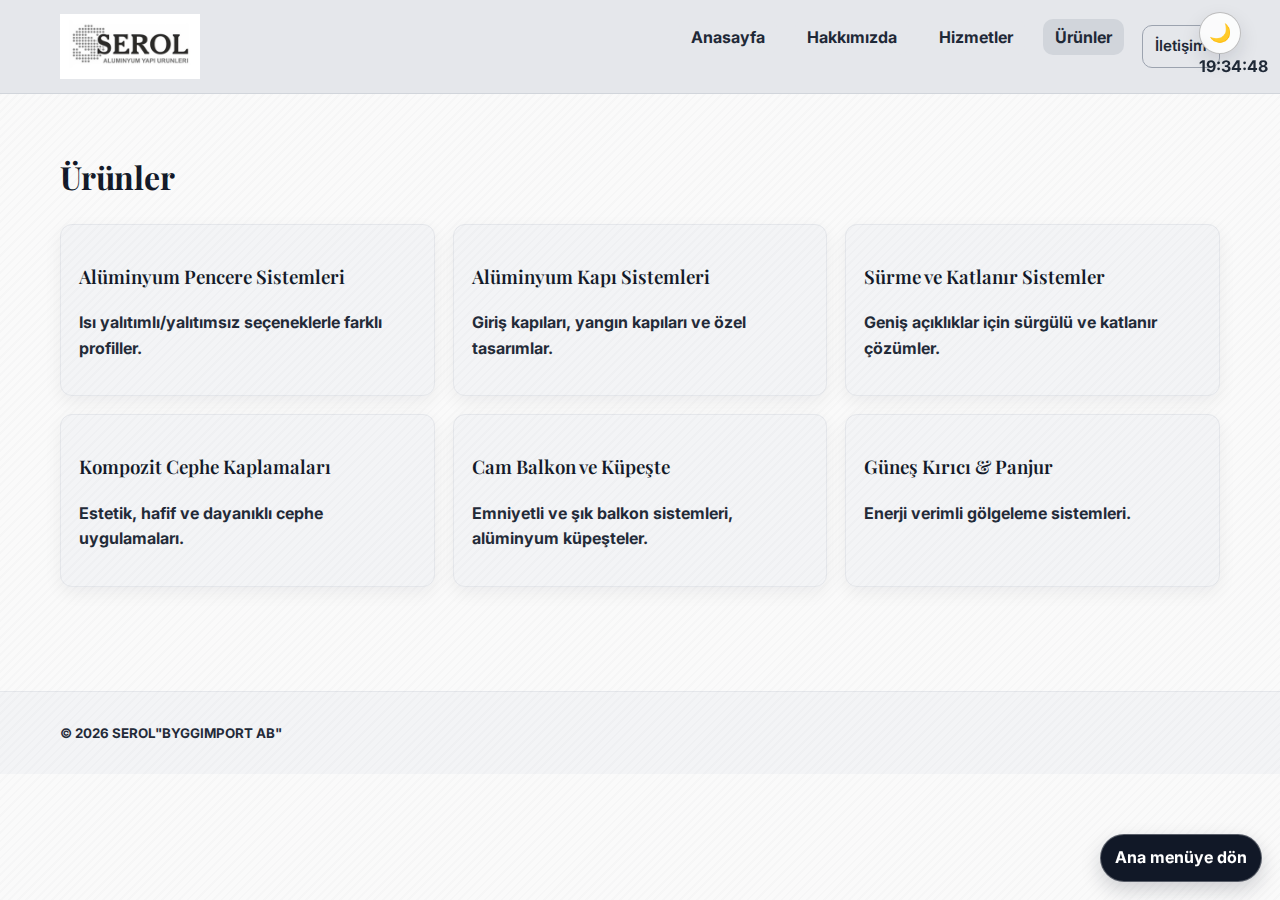
<file: urunler.html>
<!doctype html>
<html lang="tr">
<head>
  <meta charset="utf-8" />
  <meta name="viewport" content="width=device-width, initial-scale=1" />
  <title>Ürünler | SEROL&quot;BYGGIMPORT AB&quot;</title>
  <meta name="description" content="Alüminyum doğrama ürün gamı: pencere, kapı, sürme, kompozit cephe, küpeşte ve daha fazlası." />
  <meta name="theme-color" content="#ffffff" />
  <link rel="icon" href="favicon.svg" type="image/svg+xml" />
  <link href="https://fonts.googleapis.com/css2?family=Inter:wght@300;400;600;700&family=Playfair+Display:wght@600;700&display=swap" rel="stylesheet">
  <link rel="stylesheet" href="style.css" />
</head>
<body>
  <header class="site-header">
    <div class="container">
      <a href="/" class="logo"><img src="serollogo.PNG" alt="SEROL BYGGIMPORT AB Logosu" width="140" /></a>
      <button class="nav-toggle" aria-label="Menüyü Aç/Kapat" aria-expanded="false">☰</button>
      <nav class="main-nav" aria-label="Ana menü">
        <ul>
          <li><a href="index.html">Anasayfa</a></li>
          <li><a href="hakkimizda.html">Hakkımızda</a></li>
          <li><a href="hizmetler.html">Hizmetler</a></li>
          <li><a class="active" href="urunler.html">Ürünler</a></li>
          <li><a href="iletisim.html" class="btn btn-small">İletişim</a></li>
        </ul>
      </nav>
    </div>
  </header>

  <main class="page">
    <section class="section">
      <div class="container">
        <h1>Ürünler</h1>
        <div class="grid three">
          <article class="product">
            <h3>Alüminyum Pencere Sistemleri</h3>
            <p>Isı yalıtımlı/yalıtımsız seçeneklerle farklı profiller.</p>
          </article>
          <article class="product">
            <h3>Alüminyum Kapı Sistemleri</h3>
            <p>Giriş kapıları, yangın kapıları ve özel tasarımlar.</p>
          </article>
          <article class="product">
            <h3>Sürme ve Katlanır Sistemler</h3>
            <p>Geniş açıklıklar için sürgülü ve katlanır çözümler.</p>
          </article>
          <article class="product">
            <h3>Kompozit Cephe Kaplamaları</h3>
            <p>Estetik, hafif ve dayanıklı cephe uygulamaları.</p>
          </article>
          <article class="product">
            <h3>Cam Balkon ve Küpeşte</h3>
            <p>Emniyetli ve şık balkon sistemleri, alüminyum küpeşteler.</p>
          </article>
          <article class="product">
            <h3>Güneş Kırıcı & Panjur</h3>
            <p>Enerji verimli gölgeleme sistemleri.</p>
          </article>
        </div>
      </div>
    </section>
  </main>

  <footer class="site-footer">
    <div class="container copyright">
      <small>© <span id="year"></span> SEROL"BYGGIMPORT AB"</small>
    </div>
  </footer>

  <script src="assets/js/main.js" defer></script>
</body>
</html>
</file>
<file: style.css>
/* Base */
:root {
  /* Neutral granite palette */
  --granite-900: #111827;   /* very dark */
  --granite-800: #1f2937;
  --granite-700: #374151;
  --granite-600: #4b5563;
  --granite-500: #6b7280;   /* mid gray */
  --granite-400: #9ca3af;
  --granite-300: #d1d5db;
  --granite-200: #e5e7eb;
  --granite-100: #f3f4f6;   /* light surface */
  --white: #ffffff;

  /* Derived tokens */
  --bg: var(--white);
  --surface: #fafafa; /* very light grey page background */
  --card: var(--granite-100);
  --muted: var(--granite-600);
  --text: var(--granite-800);
  --brand: var(--granite-700);   /* primary now neutral */
  --brand-2: var(--granite-500);
  --accent: var(--granite-700);
  --danger: #ef4444;
  --radius: 12px;
}
html[data-theme="dark"] {
  /* Dark theme tokens */
  --bg: #0b1220;
  --surface: #0f172a;
  --card: #111827;
  --muted: #9ca3af;
  --text: #e5e7eb;
  --brand: #9ca3af;
  --brand-2: #6b7280;
  --accent: #e5e7eb;
}
* { box-sizing: border-box; }
html, body { margin: 0; padding: 0; }
body {
  font-family: 'Inter', system-ui, -apple-system, Segoe UI, Roboto, Arial, sans-serif;
  background: var(--surface);
  color: var(--text);
  line-height: 1.6;
  font-weight: 700; /* tüm yazı fontlarını BOLD yap */
}
/* Subtle brushed/metal pattern overlay */
body::before {
  content: "";
  position: fixed;
  inset: 0;
  pointer-events: none;
  z-index: 0;
  background:
    repeating-linear-gradient(135deg,
      rgba(17,24,39,0.015) 0px,
      rgba(17,24,39,0.015) 2px,
      rgba(255,255,255,0.02) 2px,
      rgba(255,255,255,0.02) 6px);
}
img { max-width: 100%; height: auto; display: block; }
a { color: var(--granite-800); text-decoration: none; }
a:hover { text-decoration: underline; }
html[data-theme="dark"] a { color: var(--text); }
.container { width: min(1160px, 92%); margin: 0 auto; }

/* Typography */
h1, h2, h3 {
  font-family: 'Playfair Display', Georgia, 'Times New Roman', serif;
  color: var(--granite-900);
}
html[data-theme="dark"] h1, html[data-theme="dark"] h2, html[data-theme="dark"] h3 { color: var(--text); }
h1 { font-weight: 700; letter-spacing: -0.2px; }
h2 { font-weight: 700; letter-spacing: -0.1px; }
h3 { font-weight: 600; }

/* Header */
.site-header { position: sticky; top: 0; z-index: 10; background: var(--granite-200); border-bottom: 1px solid var(--granite-300); }
html[data-theme="dark"] .site-header { background: var(--granite-800); border-bottom-color: var(--granite-700); }
.site-header .container { display: flex; align-items: center; justify-content: space-between; padding: 14px 0; }
.logo { display: inline-flex; align-items: center; gap: 10px; color: var(--text); font-weight: 700; letter-spacing: .2px; }
.main-nav ul { display: flex; gap: 18px; list-style: none; margin: 0; padding: 0; }
.main-nav a { color: var(--text); padding: 8px 12px; border-radius: 10px; background: var(--granite-200); }
.main-nav a.active, .main-nav a:hover { background: var(--granite-300); text-decoration: none; }
html[data-theme="dark"] .main-nav a { background: #1f2937; }
html[data-theme="dark"] .main-nav a.active, html[data-theme="dark"] .main-nav a:hover { background: #374151; }

.nav-toggle { display: none; background: transparent; border: 1px solid var(--granite-300); color: var(--text); padding: 6px 10px; border-radius: 8px; }

/* Buttons */
.btn { display: inline-block; background: #ffffff; color: var(--granite-900); padding: 12px 18px; border-radius: 10px; font-weight: 600; border: 1px solid var(--granite-400); box-shadow: none; }
.btn:hover { background: var(--granite-100); text-decoration: none; }
.btn-outline { border: 1px solid var(--granite-400); background: transparent; color: var(--text); }
.btn-light { background: var(--white); color: var(--granite-900); border: 1px solid var(--granite-200); }
.btn-small { padding: 8px 12px; font-size: .95rem; }
html[data-theme="dark"] .btn { background: #111827; color: #e5e7eb; border-color: #374151; }
html[data-theme="dark"] .btn:hover { background: #1f2937; }
html[data-theme="dark"] .btn-light { background: #0b1220; color: #e5e7eb; border-color: #374151; }
.btn-outline-strong { background: transparent; color: var(--granite-700); border: 2px solid var(--granite-700); border-radius: 12px; position: relative; }
.btn-outline-strong::after { content: ""; position: absolute; inset: 3px; border-radius: 9px; border: 1px solid rgba(107,114,128,.5); pointer-events: none; }

/* Hero */
.hero { padding: 80px 0; background: radial-gradient(60% 60% at 10% 10%, rgba(156,163,175,.12), transparent), radial-gradient(60% 60% at 90% 20%, rgba(209,213,219,.22), transparent); }
html[data-theme="dark"] .hero { background: radial-gradient(60% 60% at 10% 10%, rgba(255,255,255,.06), transparent), radial-gradient(60% 60% at 90% 20%, rgba(255,255,255,.08), transparent); }
.hero .container { position: relative; display: grid; grid-template-columns: 1.2fr .8fr; gap: 32px; align-items: center; }
.hero h1 { font-size: clamp(1.8rem, 2.5vw + 1rem, 3rem); line-height: 1.2; margin: 0 0 10px; }
.hero p { color: var(--muted); margin: 0 0 22px; }
.hero .hero-image { position: absolute; top: 40px; right: 3%; width: 56%; min-height: 480px; background: #e5e7eb url('assets/img/hero-placeholder.svg') center/cover no-repeat; border-radius: 16px; border: 2px solid var(--granite-300); box-shadow: 0 22px 44px rgba(17,24,39,.12); z-index: 1; }

/* Hero controls */
.hero .hero-image { overflow: hidden; }
.hero-controls { position: absolute; inset: 0; display: flex; align-items: center; justify-content: space-between; padding: 0 6px; pointer-events: none; }
.hero-btn { pointer-events: auto; width: 40px; height: 40px; border-radius: 50%; border: 1px solid rgba(0,0,0,.25); background: rgba(255,255,255,.75); color: #111827; display: grid; place-items: center; font-size: 22px; line-height: 1; cursor: pointer; transition: background .2s, transform .1s; backdrop-filter: blur(6px); }
.hero-btn:hover { background: rgba(255,255,255,.95); }
.hero-btn:active { transform: scale(.98); }

/* Hero content card */
.hero-card { position: relative; z-index: 2; background: linear-gradient(90deg, rgba(255,255,255,.70) 0%, rgba(243,244,246,.55) 60%, rgba(243,244,246,.35) 100%); border: 1px solid rgba(229,231,235,.9); border-radius: 26px; padding: 28px; box-shadow: 0 24px 46px rgba(17,24,39,.10); backdrop-filter: blur(8px) saturate(110%); }
.hero-card::after { content: ""; position: absolute; inset: 6px; border-radius: 22px; border: 1px solid rgba(229,231,235,.9); pointer-events: none; }
.hero-card .eyebrow { font-size: .8rem; letter-spacing: 2px; color: var(--granite-500); margin-bottom: 6px; display: inline-block; }
.hero .actions { display: flex; gap: 12px; align-items: center; }
/* User request: In dark mode, hero left texts should be black */
html[data-theme="dark"] .hero-card { color: #000; }
html[data-theme="dark"] .hero-card h1,
html[data-theme="dark"] .hero-card h2,
html[data-theme="dark"] .hero-card h3,
html[data-theme="dark"] .hero-card p,
html[data-theme="dark"] .hero-card .eyebrow { color: #000; }
html[data-theme="dark"] .hero-card a,
html[data-theme="dark"] .hero .actions a { color: #000; }
/* Keep hero action buttons styled like light theme even in dark mode */
html[data-theme="dark"] .hero .actions .btn { background: #ffffff; color: #111827; border-color: var(--granite-300); }
html[data-theme="dark"] .hero .actions .btn:hover { background: var(--granite-100); }
html[data-theme="dark"] .hero .actions .btn-outline-strong { background: transparent; color: var(--granite-700); border-color: var(--granite-700); }
html[data-theme="dark"] .hero .actions .btn-outline-strong::after { border-color: rgba(107,114,128,.5); }
html[data-theme="dark"] .hero .actions .btn-outline-strong:hover { background: transparent; }

/* Sections */
.section { padding: 64px 0; }
.section.alt { background: var(--granite-100); border-top: 1px solid var(--granite-200); border-bottom: 1px solid var(--granite-200); }
.page .section { padding-top: 36px; }

/* References */
.refs .container { display: block; }
.refs .grid { grid-template-columns: repeat(3, 1fr); margin-top: 16px; }
.ref-card { background: var(--card); border: 1px solid var(--granite-200); border-radius: 12px; overflow: hidden; box-shadow: 0 8px 20px rgba(17,24,39,.06); }
.ref-media { background: var(--granite-300); border: 2px solid var(--granite-400); border-radius: 12px; overflow: hidden; height: 220px; }
.ref-media img { display: block; width: 100%; height: 100%; object-fit: cover; }

/* Cards & grid */
.grid { display: grid; gap: 18px; }
.grid.two { grid-template-columns: repeat(2, 1fr); }
.grid.three { grid-template-columns: repeat(3, 1fr); }
.card, .product { background: var(--card); border: 1px solid var(--granite-200); border-radius: var(--radius); padding: 18px; box-shadow: 0 6px 18px rgba(17,24,39,.06); }
html[data-theme="dark"] .card, html[data-theme="dark"] .product { border-color: #273244; box-shadow: 0 6px 18px rgba(0,0,0,.35); }
.product-media { display: block; width: 100%; height: 220px; object-fit: cover; border-radius: 12px; background: var(--granite-300); border: 2px solid var(--granite-400); margin-bottom: 10px; }

/* Forms */
.form { display: grid; gap: 14px; }
.form-row { display: grid; gap: 8px; }
input, textarea { background: var(--white); border: 1px solid var(--granite-300); border-radius: 12px; padding: 12px 14px; color: var(--text); }
input:focus, textarea:focus { outline: 2px solid var(--granite-500); }
.form-actions { margin-top: 8px; }

/* Footer */
.site-footer { border-top: 1px solid var(--granite-200); background: var(--granite-100); padding: 28px 0; margin-top: 40px; }
html[data-theme="dark"] .site-footer { background: #0b1220; border-top-color: #273244; }

/* Floating back-to-home */
.back-to-home { position: fixed; right: 18px; bottom: 18px; z-index: 1100; }
.back-to-home a { display: inline-flex; align-items: center; gap: 8px; background: #111827; color: #fff; border: 1px solid rgba(255,255,255,.3); padding: 10px 14px; border-radius: 999px; box-shadow: 0 8px 20px rgba(17,24,39,.18); font-weight: 700; }
.back-to-home a:hover { background: #0f172a; }

/* Theme toggle (top-right) */
.theme-toggle { position: fixed; top: 12px; right: 12px; z-index: 1200; }
.theme-toggle button { width: 42px; height: 42px; border-radius: 50%; border: 1px solid rgba(0,0,0,.25); background: rgba(255,255,255,.85); color: #111827; display: grid; place-items: center; font-size: 18px; cursor: pointer; backdrop-filter: blur(6px); box-shadow: 0 8px 20px rgba(17,24,39,.12); }
.theme-toggle button:hover { background: #fff; }
html[data-theme="dark"] .theme-toggle button { background: rgba(17,24,39,.85); color: #e5e7eb; border-color: #374151; }
.footer-grid { display: grid; grid-template-columns: 2fr 1.2fr 1fr; gap: 18px; }
.footer-links, .contact-list { list-style: none; padding: 0; margin: 0; display: grid; gap: 8px; }

/* Keep Products heading black even in dark mode */
html[data-theme="dark"] .products h2 { color: #000; }

/* Contact page small image */
.contact-aside { float: right; max-width: 240px; margin: 0 0 12px 12px; border: 1px solid var(--granite-300); border-radius: 8px; background: var(--granite-100); padding: 6px; }
@media (max-width: 720px) {
  .contact-aside { float: none; display: block; margin: 0 auto 12px; }
}

/* Utils */
.narrow { width: min(760px, 100%); }
.side-logo { position: fixed; left: 12px; top: 220px; transform: rotate(-90deg) translateX(-10%); transform-origin: left top; z-index: 1000; opacity: .85; filter: grayscale(0.05); pointer-events: none; }
.side-logo img { width: 150px; height: auto; display: block; }
@media (max-width: 900px) {
  .hero .container { grid-template-columns: 1fr; }
  .hero .hero-image { position: static; width: 100%; min-height: 320px; margin-top: 12px; }
  .ref-media { height: 180px; }
  .product-media { height: 160px; }
}
@media (max-width: 720px) {
  .grid.two { grid-template-columns: 1fr; }
  .grid.three { grid-template-columns: 1fr; }
  .footer-grid { grid-template-columns: 1fr; }
  .main-nav { display: none; }
  .nav-toggle { display: inline-block; }
  .main-nav.open { display: block; position: absolute; top: 56px; left: 0; right: 0; background: var(--granite-100); padding: 12px 0; border-bottom: 1px solid var(--granite-200); }
  .main-nav ul { flex-direction: column; align-items: center; }
  .side-logo { display: none; }
}
</file>
